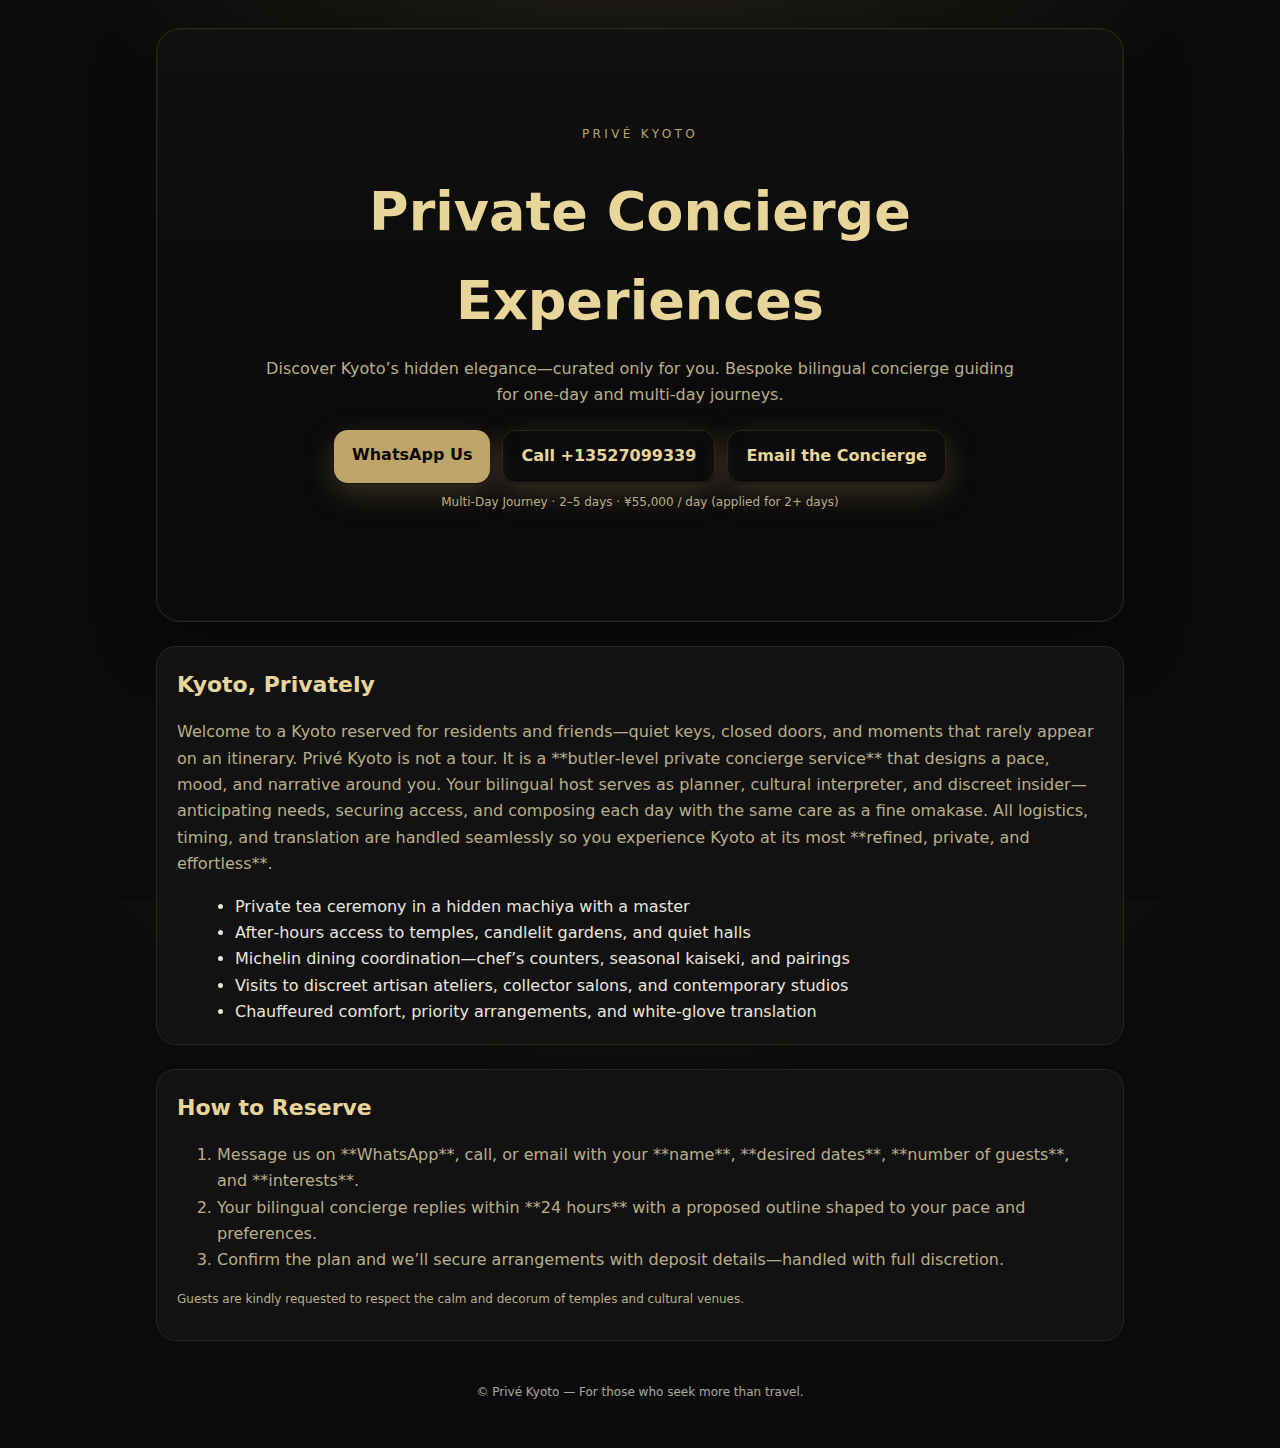
<file: index 7.html>
<!doctype html>
<html lang="en">
<head>
<meta charset="utf-8">
<meta name="viewport" content="width=device-width, initial-scale=1">
<title>Privé Kyoto — Private Concierge Experiences</title>
<meta name="description" content="A butler-level private guide & concierge in Kyoto. WhatsApp, call, or email to reserve.">
<meta name="theme-color" content="#0b0b0b">
<style>
:root{--bg:#0b0b0b;--gold:#bfa56a;--gold-soft:#e8d59a;--text:#e9e6de;--muted:#b9ae8a;--card:#121212;--border:#2a2618;}
*{box-sizing:border-box} html,body{height:100%} body{margin:0;background:radial-gradient(80% 50% at 50% -10%,rgba(191,165,106,.14),transparent 60%),#0b0b0b;color:var(--text);font:16px/1.65 ui-sans-serif,system-ui,-apple-system,Segoe UI,Roboto,Helvetica,Arial;}
.wrap{max-width:1024px;margin:0 auto;padding:28px}
.hero{min-height:66vh;display:grid;place-items:center;text-align:center;border:1px solid var(--border);border-radius:24px;
background:linear-gradient(180deg,#101010 0%,#0b0b0b 60%);
box-shadow:0 20px 60px rgba(0,0,0,.35), inset 0 0 0 1px rgba(191,165,106,.06);padding:56px 24px}
.brand{letter-spacing:.28em;text-transform:uppercase;color:var(--gold);font-size:12px}
h1{margin:.4em 0 .2em;font-size:clamp(30px,5.2vw,54px);color:var(--gold-soft);font-weight:700}
.sub{max-width:760px;margin:0 auto 22px;color:var(--muted)}
.cta{display:flex;gap:12px;justify-content:center;flex-wrap:wrap;margin-top:16px}
.btn{appearance:none;border:none;cursor:pointer;text-decoration:none;padding:12px 18px;border-radius:14px;font-weight:700;background:var(--gold);color:var(--bg);
box-shadow:0 1px 0 rgba(0,0,0,.4), 0 10px 30px rgba(191,165,106,.25);transition:transform .12s ease, filter .12s ease, box-shadow .2s ease}
.btn:hover{transform:translateY(-1px);filter:saturate(1.05);box-shadow:0 4px 28px rgba(191,165,106,.35)}
.btn.outline{background:transparent;color:var(--gold-soft);border:1px solid var(--border)}
.section{background:var(--card);border:1px solid var(--border);border-radius:20px;padding:20px 20px 18px;margin:24px 0}
.section h2{margin:0 0 10px;color:var(--gold-soft);font-size:22px}
.meta{color:var(--muted);font-size:16px}
.small{font-size:12px;color:var(--muted)}
ul.clean{margin:10px 0 0 18px}
footer{opacity:.7;font-size:12px;text-align:center;padding:18px 0;margin-top:8px}
</style>
</head>
<body>
<div class="wrap">
  <section class="hero">
    <div>
      <div class="brand">PRIVÉ KYOTO</div>
      <h1>Private Concierge Experiences</h1>
      <p class="sub">Discover Kyoto’s hidden elegance—curated only for you. Bespoke bilingual concierge guiding for one‑day and multi‑day journeys.</p>
      <div class="cta">
        <a class="btn" href="https://wa.me/13527099339?text=Hello%20Priv%C3%A9%20Kyoto%E2%80%94I%27d%20like%20to%20arrange%20a%20private%20journey.%20Name%3A%20___%20/%20Desired%20dates%3A%20___%20/%20Guests%3A%20___%20/%20Interests%3A%20___" target="_blank" rel="noopener">WhatsApp Us</a>
        <a class="btn outline" href="tel:+13527099339">Call +13527099339</a>
        <a class="btn outline" href="mailto:shuheiosawa88@gmail.com?subject=Reservation Request – Privé Kyoto">Email the Concierge</a>
      </div>
      <p class="small" style="margin-top:10px;">Multi‑Day Journey · 2–5 days · ¥55,000 / day (applied for 2+ days)</p>
    </div>
  </section>

  <section class="section">
    <h2>Kyoto, Privately</h2>
    <p class="meta">Welcome to a Kyoto reserved for residents and friends—quiet keys, closed doors, and moments that rarely appear on an itinerary. Privé Kyoto is not a tour. It is a **butler‑level private concierge service** that designs a pace, mood, and narrative around you. Your bilingual host serves as planner, cultural interpreter, and discreet insider—anticipating needs, securing access, and composing each day with the same care as a fine omakase. All logistics, timing, and translation are handled seamlessly so you experience Kyoto at its most **refined, private, and effortless**.</p>
    <ul class="clean">
      <li>Private tea ceremony in a hidden machiya with a master</li><li>After‑hours access to temples, candlelit gardens, and quiet halls</li><li>Michelin dining coordination—chef’s counters, seasonal kaiseki, and pairings</li><li>Visits to discreet artisan ateliers, collector salons, and contemporary studios</li><li>Chauffeured comfort, priority arrangements, and white‑glove translation</li>
    </ul>
  </section>

  <section class="section">
    <h2>How to Reserve</h2>
    <ol class="meta">
      <li>Message us on **WhatsApp**, call, or email with your **name**, **desired dates**, **number of guests**, and **interests**.</li><li>Your bilingual concierge replies within **24 hours** with a proposed outline shaped to your pace and preferences.</li><li>Confirm the plan and we’ll secure arrangements with deposit details—handled with full discretion.</li>
    </ol>
    <p class="small" style="margin-top:8px">Guests are kindly requested to respect the calm and decorum of temples and cultural venues.</p>
  </section>

  <footer>© Privé Kyoto — For those who seek more than travel.</footer>
</div>
</body>
</html>
</file>
